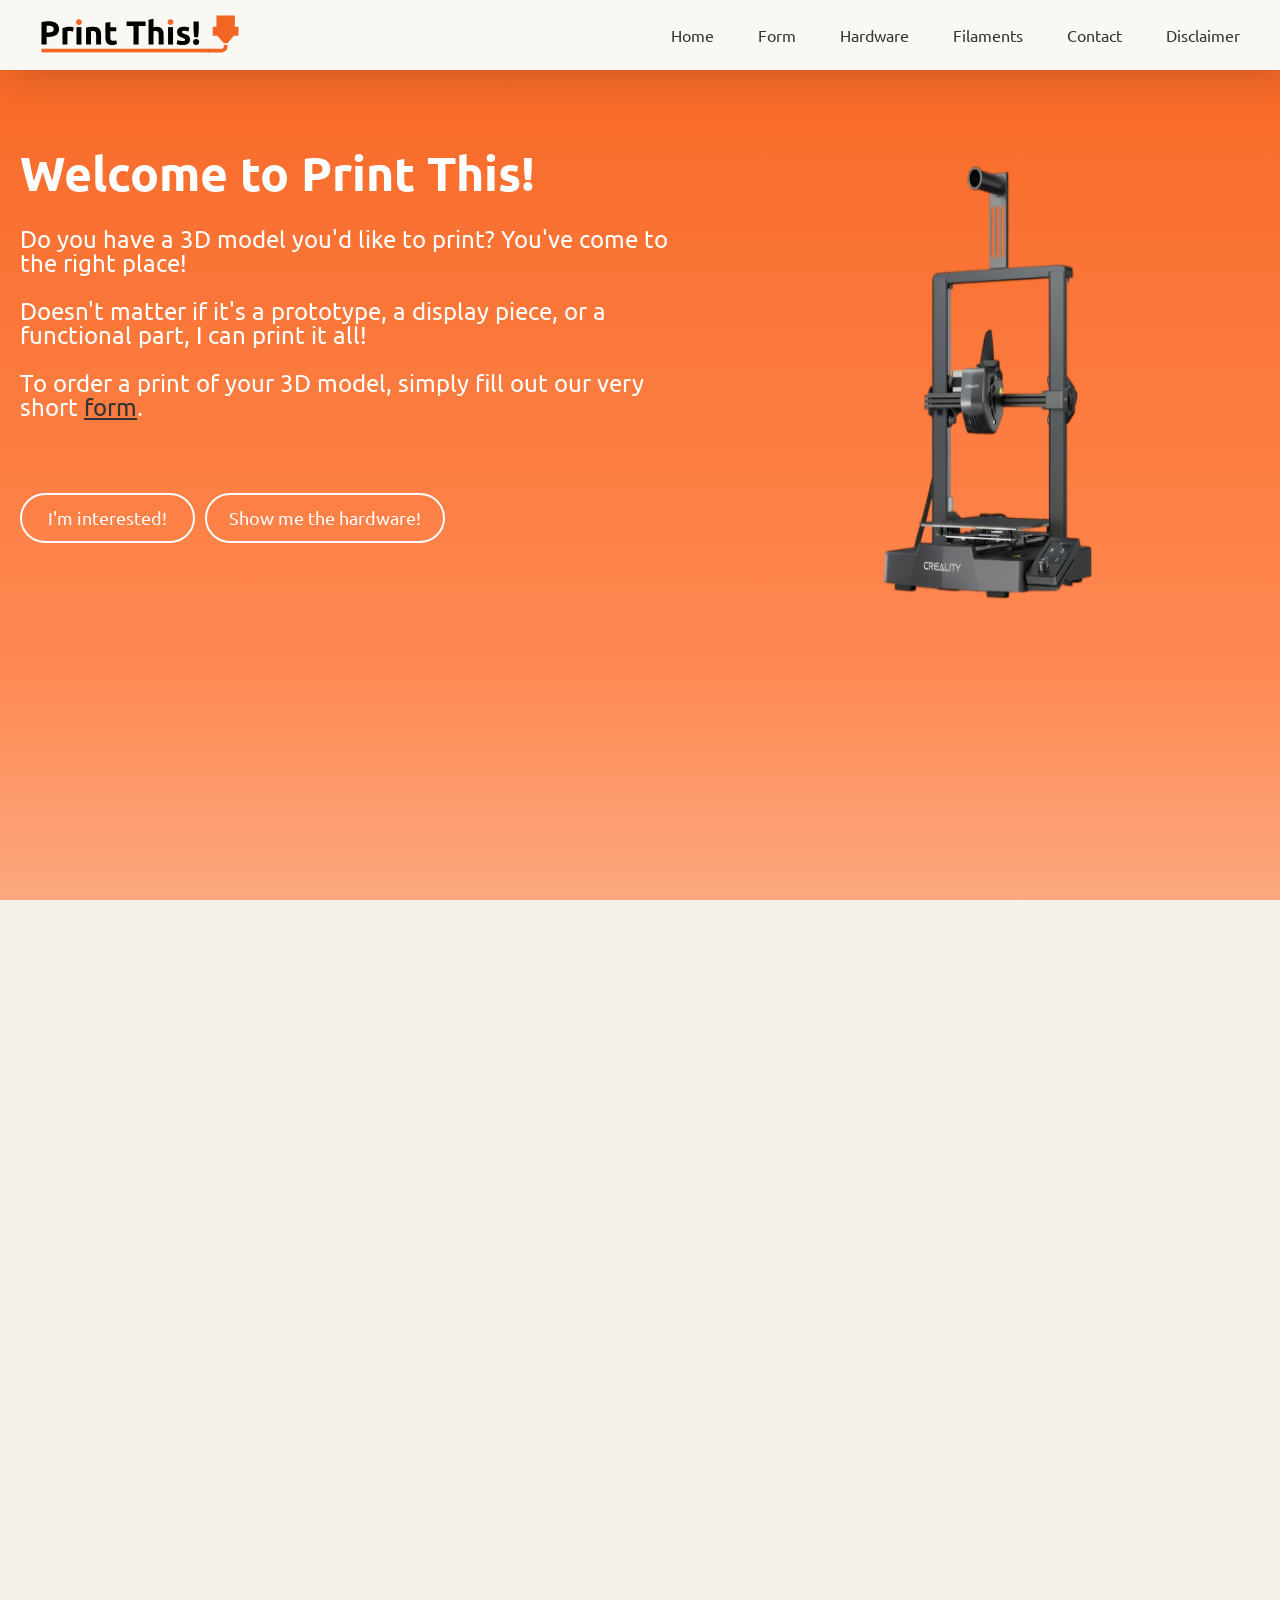
<file: index.html>
<!DOCTYPE html>
<html lang="en">

<head>
    <meta charset="UTF-8">
    <meta name="viewport" content="width=device-width, initial-scale=1.0">
    <title>Print This!</title>
    <link rel="stylesheet" href="style.css">
    <link rel="icon" href="img/small logo.svg" type="image/svg+xml">
    <script src="script.js"></script>
    <link rel="preconnect" href="https://fonts.googleapis.com">
    <link rel="preconnect" href="https://fonts.gstatic.com" crossorigin>
    <link rel="stylesheet" href="https://fonts.googleapis.com/css2?family=Material+Symbols+Outlined" />
    <link
        href="https://fonts.googleapis.com/css2?family=Ubuntu:ital,wght@0,300;0,400;0,500;0,700;1,300;1,400;1,500;1,700&display=swap"
        rel="stylesheet">
</head>

<body>
    <div id="top"></div>
    <div id="navbar">
        <div class="logo">
            <img src="img/logo.svg" alt="Logo" onclick="scrollToTop()">
        </div>
        <div class="nav-links">
            <a href="#top" class="nav-link">Home</a>
            <a href="#form-container" class="nav-link">Form</a>
            <a href="#hardware-container" class="nav-link">Hardware</a>
            <a href="#filament-container" class="nav-link">Filaments</a>
            <a href="#contact-container" class="nav-link">Contact</a>
            <a href="disclaimer.html">Disclaimer</a>
        </div>
        <select id="mobile-nav">
            <option value="#top">Home</option>
            <option value="#form-container">Form</option>
            <option value="#hardware-container">Hardware</option>
            <option value="#filament-container">Filaments</option>
            <option value="#contact-container">Contact</option>
            <option value="disclaimer.html">Disclaimer</option>
        </select>

    </div>
    <div class="container">
        <div class="info">
            <h1>Welcome to Print This!</h1>
            <p>Do you have a 3D model you'd like to print? You've come to the right place!</p>
            <p>Doesn't matter if it's a prototype, a display piece, or a functional part, I can print it all!</p>
            <p>To order a print of your 3D model, simply fill out our very short <a href="#form-container">form</a>.</p>
            <div class="info-btns">
                <button class="order-btn" id="interest-btn" onclick="formScroll()">I'm interested!</button>
                <button class="order-btn" id="hardware-btn" onclick="hardwareScroll()">Show me the hardware!</button>
            </div>
        </div>
        <div class="printer-img">
            <img src="img/printer img.png" alt="3D Printer" onclick="hardwareScroll()">
        </div>
    </div>
    <div id="form-container"> <iframe id="jotform-embed" src="https://form.jotform.com/261635588582066"
            style="width: 40%; height: 600px; border: 0;" frameborder="0" scrolling="no"> </iframe>
    </div>

    <div id="hardware-container">

        <h1>My Hardware</h1>

        <div class="printer-info-container">
            <div class="specs-container">
                <h2 id="printer-name">Creality Ender-3 V3 SE</h2>

                <div id="printer-specs">
                    <div class="specification-1" id="top-spec">
                        <p>Technology:</p>
                        <p class="parameter">FDM</p>
                    </div>
                    <div class="specification-2">
                        <p>Build Volume:</p>
                        <p class="parameter">220 x 220 x 250 mm</p>
                    </div>
                    <div class="specification-1">
                        <p>Max Print Speed:</p>
                        <p class="parameter">250 mm/s</p>
                    </div>
                    <div class="specification-2">
                        <p>Max Nozzle Temp:</p>
                        <p class="parameter">260 °C</p>
                    </div>
                    <div class="specification-1">
                        <p>Max Bed Temp:</p>
                        <p class="parameter">100 °C</p>
                    </div>
                    <div class="specification-2">
                        <p>Layer Resolution:</p>
                        <p class="parameter">0.1 mm</p>
                    </div>
                    <div class="specification-1" id="bottom-spec">
                        <p>Leveling:</p>
                        <p class="parameter">Automatic</p>
                    </div>

                </div>
            </div>

            <div id="printer-img">
                <img src="img/printer img.png" alt="3D Printer">
            </div>

        </div>

    </div>

    <div id="filament-container">

        <h1>My Filaments</h1>

        <div class="filament-info-container">
            <div class="filaments-container">
                <h2 id="filament-name">Filaments</h2>

                <div id="filament-types">
                    <div class="filament-1" id="top-filament">
                        <p>PLA:</p>
                        <div class="color-container">
                            <div class="color" id="matte-white">
                                <p class="hidden">Matte White</p>
                            </div>
                            <div class="color" id="cf-black">
                                <p class="hidden">CF Black</p>
                            </div>
                            <div class="color" id="marble">
                                <p class="hidden">Marble</p>
                            </div>
                            <div class="color" id="beige">
                                <p class="hidden">Beige</p>
                            </div>
                        </div>
                    </div>
                    <div class="filament-2">
                        <p>PLA+:</p>
                        <div class="color-container">
                            <div class="color" id="red">
                                <p class="hidden">Red</p>
                            </div>
                            <div class="color" id="blue">
                                <p class="hidden">Blue</p>
                            </div>
                        </div>
                    </div>
                    <div class="filament-1">
                        <p>Silk PLA:</p>
                        <div class="color-container">
                            <div class="color" id="silver">
                                <p class="hidden">Silver</p>
                            </div>
                            <div class="color" id="gold">
                                <p class="hidden">Gold</p>
                            </div>
                        </div>
                    </div>
                    <div class="filament-2" id="bottom-filament">
                        <p>PETG:</p>
                        <div class="color-container">
                            <div class="color" id="black">
                                <p class="hidden">Black</p>
                            </div>
                            <div class="color" id="silver">
                                <p class="hidden">Silver</p>
                            </div>
                        </div>
                    </div>

                </div>
            </div>

            <div>
                <img src="img/filaments.png" id="filament-img" alt="Filaments">
            </div>

        </div>

    </div>

    <div id="contact-container">
        <h1>Reach Out</h1>

        <div id="contacts">
            <div class="contact" id="contact-1">
                <div class="icon-text-container">
                    <span class="material-symbols-outlined">
                        mail
                    </span>
                    <p>Personal e-mail:</p>
                </div>
                <p>zapletaljan23@gmail.com</p>
            </div>
            <div class="contact" id="contact-2">
                <div class="icon-text-container">
                    <span class="material-symbols-outlined">
                        mail
                    </span>
                    <p>Business e-mail:</p>
                </div>
                <p>3dprinting.services.23@gmail.com</p>
            </div>
            <div class="contact" id="contact-3">
                <div class="icon-text-container">
                    <span class="material-symbols-outlined">
                        call
                    </span>
                    <p>Phone:</p>
                </div>
                <p>+420 724 258 064</p>
            </div>
        </div>
    </div>

    <div id="footer">
        <p>&copy;Print This!</p>
        <p>Created by Jan Zapletal</p>
    </div>


</body>

</html>
</file>
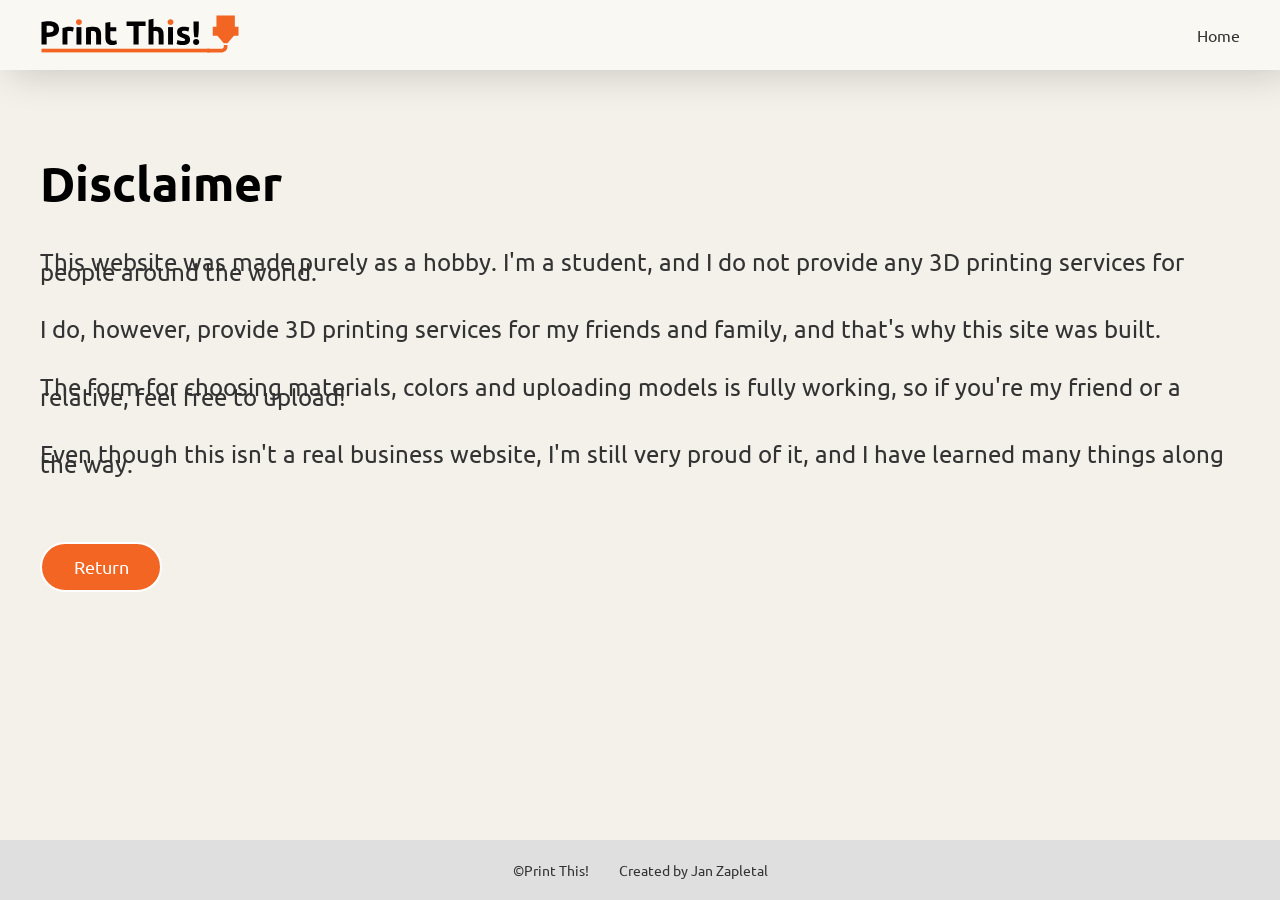
<file: disclaimer.html>
<!DOCTYPE html>
<html lang="en">

<head>
    <meta charset="UTF-8">
    <meta name="viewport" content="width=device-width, initial-scale=1.0">
    <title>Print This!</title>
    <link rel="stylesheet" href="style.css">
    <link rel="icon" href="img/small logo.svg" type="image/svg+xml">
    <script src="script.js"></script>
    <link rel="preconnect" href="https://fonts.googleapis.com">
    <link rel="preconnect" href="https://fonts.gstatic.com" crossorigin>
    <link rel="stylesheet" href="https://fonts.googleapis.com/css2?family=Material+Symbols+Outlined" />
    <link
        href="https://fonts.googleapis.com/css2?family=Ubuntu:ital,wght@0,300;0,400;0,500;0,700;1,300;1,400;1,500;1,700&display=swap"
        rel="stylesheet">
</head>

<body class="disclaimer-page">
    <div id="top"></div>
    <div id="navbar">
        <div class="logo">
            <img src="img/logo.svg" alt="Logo" onclick="goToIndexHTML()">
        </div>
        <div class="nav-links-2">
            <a href="index.html" class="nav-link">Home</a>
        </div>
    </div>

    <div id="disclaimer-container">
        <h1>Disclaimer</h1>
        <p>This website was made purely as a hobby. I'm a student, and I do not provide any 3D printing services for
            people around the world.</p>
        <p>I do, however, provide 3D printing services for my friends and family, and that's why this site was built.
        </p>
        <p>The form for choosing materials, colors and uploading models is fully working, so if you're my friend or a
            relative, feel free to upload!</p>
        <p>Even though this isn't a real business website, I'm still very proud of it, and I have learned many things
            along the way.</p>

        <button class="go-back-btn" onclick="goToIndexHTML()">Return</button>

    </div>

    <div id="footer">
        <p>&copy;Print This!</p>
        <p>Created by Jan Zapletal</p>
    </div>
</body>

</html>
</file>
<file: style.css>
body {
    margin: 0;
    font-family: Ubuntu, sans-serif;
    background-color: #F4F1EA;
    padding-top: 70px;
    padding-bottom: 60px;
}

html,
body {
    height: 100%;
    width: 100%;
    overflow-x: hidden;
}

*,
*::before,
*::after {
    box-sizing: border-box;
}

#form-container {
    display: flex;
    justify-content: center;
    align-items: center;
    height: 100%;
    background-image: linear-gradient(to bottom, #ff8952, #F4F1EA);
}

#navbar {
    padding: 0 20px;
    align-items: center;
    height: 70px;
    background-color: #faf8f3;
    overflow: hidden;
    display: flex;
    justify-content: space-between;
    position: fixed;
    top: 0;
    left: 0;
    right: 0;
    z-index: 1000;
    background: #faf8f3;
    box-shadow: 10px 2px 40px rgba(0, 0, 0, 0.192);
}

#navbar a {
    color: #333;
    padding: 14px 20px;
    text-decoration: none;
    text-align: center;
    transition: all 0.3s ease;
    position: relative;
    display: inline-block;
    border-bottom: none;
    /* removed because the animated underline is drawn with a pseudo-element */
}

/* Centered underline effect (animated):
   - A pseudo-element (::after) is absolutely positioned at the bottom of the link.
   - It spans the link's full width but is initially hidden using `transform: scaleX(0)`.
   - `transform-origin: center` makes the scale expand from the center outward.
   - On hover we set `transform: scaleX(1)` so the line grows from center to both sides.
   - Tweak `height` for thickness, `background` for color, and `transition` for speed.
*/
#navbar a::after {
    content: "";
    position: absolute;
    left: 0;
    bottom: 6px;
    /* vertical position */
    width: 100%;
    height: 3px;
    /* thickness */
    background: #F26522;
    /* color when visible */
    transform: scaleX(0);
    /* hidden at start */
    transform-origin: center;
    transition: transform 0.25s ease;
    pointer-events: none;
}

#navbar a:hover::after {
    transform: scaleX(1);
    /* expand from center to full width */
}

.logo img {
    cursor: pointer;
    height: 60px;
    width: auto;
    object-fit: contain;
}

.logo {
    padding: 5px 20px;
}

.info {
    color: #ffffff;
    padding: 40px 20px;
}

.info h1 {
    font-size: 48px;
    margin-bottom: 20px;
}

.info p {
    font-size: 24px;
    line-height: 1;
}

.container {
    display: flex;
    justify-content: center;
    background-image: linear-gradient(to bottom, #f76a28, #ff8952);
    width: 100%;
    height: 600px;
    justify-content: space-between;
    overflow: hidden;
}

#hardware-container,
#filament-container,
#contact-container {
    display: flex;
    justify-content: center;
    flex-direction: column;
    text-align: center;
    align-items: center;
}

#hardware-container h1,
#filament-container h1,
#contact-container h1 {
    color: #000000;
    font-size: 36px;
    margin-bottom: 20px;
}

#printer-name,
#filament-name {
    color: #333;
    font-size: 24px;
    margin-bottom: 20px;
    text-align: left;
}

.printer-info-container,
.filament-info-container {
    display: flex;
    justify-content: space-between;
    flex-direction: row;
    gap: 20px;
    padding: 20px 20px;
    text-align: center;
    align-items: center;

}

.filament-info-container {
    gap: 325px;
}

#printer-specs,
#filament-types {
    background-color: #dfdfdf;
    display: flex;
    justify-content: center;
    flex-direction: column;
    text-align: center;
    align-items: center;
    min-width: 0;
    width: 100%;
    max-width: 100%;
}

#top-spec,
#top-filament {
    border-top-left-radius: 10px;
    border-top-right-radius: 10px;
}

#bottom-spec,
#bottom-filament {
    border-bottom-left-radius: 10px;
    border-bottom-right-radius: 10px;
}

.specification-1,
.specification-2,
.filament-1,
.filament-2 {
    padding: 10px;
    display: flex;
    justify-content: space-between;
    gap: 10px;
    width: 100%;
    font-size: 18px;
    color: #333;
    text-align: left;
}

.specification-1,
.filament-1 {
    background-color: #dfdfdf;
}

.specification-2,
.filament-2 {
    background-color: #e8e8e8;
}


.printer-img {
    align-self: center;
    height: 600px;
    display: flex;
    padding: 20px;
    transition: 0.3s ease-in-out;
    cursor: pointer;
}

.printer-img:hover {
    transform: rotate(2deg) scale(1.05);
    transition: 0.3s ease-in-out;
}

.printer-img img {
    max-height: 100%;
    max-width: 100%;
}

.order-btn {
    font-family: Ubuntu, sans-serif;
    cursor: pointer;
    margin-top: 50px;
    background-color: transparent;
    height: 50px;
    font-size: 18px;
    border-radius: 25px;
    color: #fff;
    border: 2px solid #ffffff;
    transition: 0.3s ease-in-out;
}

.order-btn:hover {
    margin-top: 45px;
    background-color: #fff;
    color: #f76a28;
    border: 2px solid #ffffff;
    transition: 0.3s ease-in-out;
}

.info-btns {
    display: flex;
    justify-content: flex-start;
    gap: 10px;

}

#interest-btn {
    width: 175px;
}

#hardware-btn {
    width: 240px;
}

.info a {
    color: #333;
}

html {
    scroll-behavior: smooth;
}

#contact {
    display: flex;
    justify-content: center;
    flex-direction: column;
    padding: 20px 20px;
    text-align: center;
    align-items: center;

}

#footer {
    font-size: 14px;
    color: #333;
    display: flex;
    justify-content: center;
    width: 100%;
    background-color: #dfdfdf;
    height: 60px;
    gap: 30px;
    align-items: center;
    margin-top: auto;

}

.color {
    cursor: pointer;
    width: 30px;
    height: 30px;
    border-radius: 50%;
    display: inline-block;
    border: 2px solid #333;
    transition: 0.3s ease-in-out;
}

.color:hover {
    width: 125px;
    border-radius: 100px;
    transition: 0.3s ease-in-out;
}

#matte-white {
    background-color: #ececec;
}

#matte-white:hover p {
    display: flex;
    justify-content: center;
    align-items: center;
    font-size: 14px;
    color: #333;
    margin: 7px;
}

.color-container p {
    white-space: nowrap;
    /* Prevents the text from wrapping to a new line */
    overflow: hidden;
    /* Hides the text while the div is too small */
}

#cf-black {
    background-color: #212121;
}

#cf-black:hover p {
    display: flex;
    justify-content: center;
    align-items: center;
    font-size: 14px;
    color: #ffffff;
    margin: 7px;
}

#marble {
    background-color: #b0b0b0;
}

#marble:hover p {
    display: flex;
    justify-content: center;
    align-items: center;
    font-size: 14px;
    color: #333;
    margin: 7px;
}

#beige {
    background-color: #d2b48c;
}

#beige:hover p {
    display: flex;
    justify-content: center;
    align-items: center;
    font-size: 14px;
    color: #333;
    margin: 7px;
}

#red {
    background-color: #ff0000;
}

#red:hover p {
    display: flex;
    justify-content: center;
    align-items: center;
    font-size: 14px;
    color: #FFFFFF;
    margin: 7px;
}


#blue {
    background-color: #0000ff;
}

#blue:hover p {
    display: flex;
    justify-content: center;
    align-items: center;
    font-size: 14px;
    color: #FFFFFF;
    margin: 7px;
}

#silver {
    background-color: #c0c0c0;
}

#silver:hover p {
    display: flex;
    justify-content: center;
    align-items: center;
    font-size: 14px;
    color: #333;
    margin: 7px;
}

#gold {
    background-color: #ffd700;
}

#gold:hover p {
    display: flex;
    justify-content: center;
    align-items: center;
    font-size: 14px;
    color: #333;
    margin: 7px;
}

#black {
    background-color: #000000;
}

#black:hover p {
    display: flex;
    justify-content: center;
    align-items: center;
    font-size: 14px;
    color: #FFFFFF;
    margin: 7px;
}

.color-container {
    align-items: center;
    display: flex;
    justify-content: center;
    gap: 10px;
}

.hidden {
    display: none;
}

#filament-img {
    max-height: 700px;
    width: auto;
    object-fit: contain;
}

#filament-img {
    padding: 5px 20px;
}

#contacts {
    border-radius: 10px;
    min-width: 0;
    width: 100%;
    max-width: 100%;
    display: flex;
    flex-direction: column;
    margin-bottom: 100px;
    background-color: #dfdfdf;
}

#contact-1 {
    border-top-left-radius: 10px;
    border-top-right-radius: 10px;
    background-color: #dfdfdf;
    padding: 10px;
}

#contact-2 {
    background-color: #e8e8e8;
    padding: 10px;
}

#contact-3 {
    border-bottom-left-radius: 10px;
    border-bottom-right-radius: 10px;
    background-color: #dfdfdf;
    padding: 10px;
}

.contact {
    justify-content: space-between;
    display: flex;
    flex-direction: row;
    align-items: center;
    gap: 15px;
}

.icon-text-container {
    justify-content: space-between;
    display: flex;
    align-items: center;
    gap: 10px;
}

.parameter {
    color: #F26522;
    font-weight: 700;
}

#disclaimer-container {
    display: flex;
    flex-direction: column;
    justify-content: flex-start;
    margin-top: 10px;
    margin-left: 20px;
    padding: 40px 20px;
}

.disclaimer-page {
    min-height: 100vh;
    position: relative;
}

.disclaimer-page #footer {
    position: absolute;
    left: 0;
    right: 0;
    bottom: 0;
}

#disclaimer-container h1 {
    color: #000000;
    font-size: 48px;
    margin-bottom: 20px;
}

#disclaimer-container p {
    color: #333;
    font-size: 24px;
    line-height: 0.4;
}

#mobile-nav {
    font-family: Ubuntu, sans-serif;
    font-size: 16px;
    background-color: transparent;
    height: 60%;
    width: 40%;
    border: solid 2px #F26522;
    border-radius: 50px;
    align-items: center;
    padding-left: 10px;
    transition: 0.3s ease-in-out;
}

#mobile-nav:hover {
    background-color: #F26522;
    color: #ffffff;
    transition: 0.3s ease-in-out;
}

#mobile-nav option {
    height: 30px;
}

.go-back-btn{
    font-family: Ubuntu, sans-serif;
    cursor: pointer;
    margin-top: 50px;
    background-color: #F26522;
    width: 10%;
    height: 50px;
    font-size: 18px;
    border-radius: 25px;
    color: #fff;
    border: 2px solid #ffffff;
    transition: 0.3s ease-in-out;
}

.go-back-btn:hover {
    margin-top: 45px;
    background-color: #fff;
    color: #f76a28;
    border: 2px solid #F26522;
    transition: 0.3s ease-in-out;
}

@media (max-width: 768px) {
    #disclaimer-container p{
        line-height: 1.1;
    }
    
    body {
        display: block;
        width: 100%;
        overflow-x: hidden;
    }

    #disclaimer-container p {
        font-size: 20px;
        
    
    }

     #disclaimer-container h1 {
        font-size: 40px;
        
    
    }
    
    #filament-img {
        width: 90%;
    }
    
    .info {
        flex-wrap:wrap;
        width: 100%;

    }

    #contacts p {
        font-size: 15px;
        
    }

    
    .info p {
        font-size: 20px;
        max-width: 350px;
    }

    .info h1 {
        font-size: 40px;
    }

    .info button {
        font-size: 15px;
        max-width: 200px;
    }
    
    #navbar {
        display:flex;
        justify-content: left;
        padding: none;
        margin: none;
    }

    .logo {
        scale: 0.7;
        padding-left: 0px;
        margin: 0px;
        width: 170px;
    }
    
    #mobile-nav {
        width: 175px;
    }
    
    .printer-img {
        display: none;
    }

    #form-container {
        width: 100%;
        flex-wrap: wrap;
    }

    #jotform-embed {
        width: 100% !important;
    }

    .printer-info-container,
    .filament-info-container,
    #contacts {
        display: block;
        flex-wrap: wrap;

    }

    .specification-1,
    .specification-2,
    .filament-1,
    .filament-2,
    .contact {
        justify-content: center;
        width: 100%;
        font-size: 18px;
        color: #333;
        text-align: center;
    }

    #printer-name,
    #filament-name {
        justify-self: center;
    }

    .nav-links {
        display: none;
    }
    .go-back-btn{
        width: 40%;
    }
}

@media (min-width: 768px) {
    #mobile-nav{
        display: none;
    }
}
</file>
